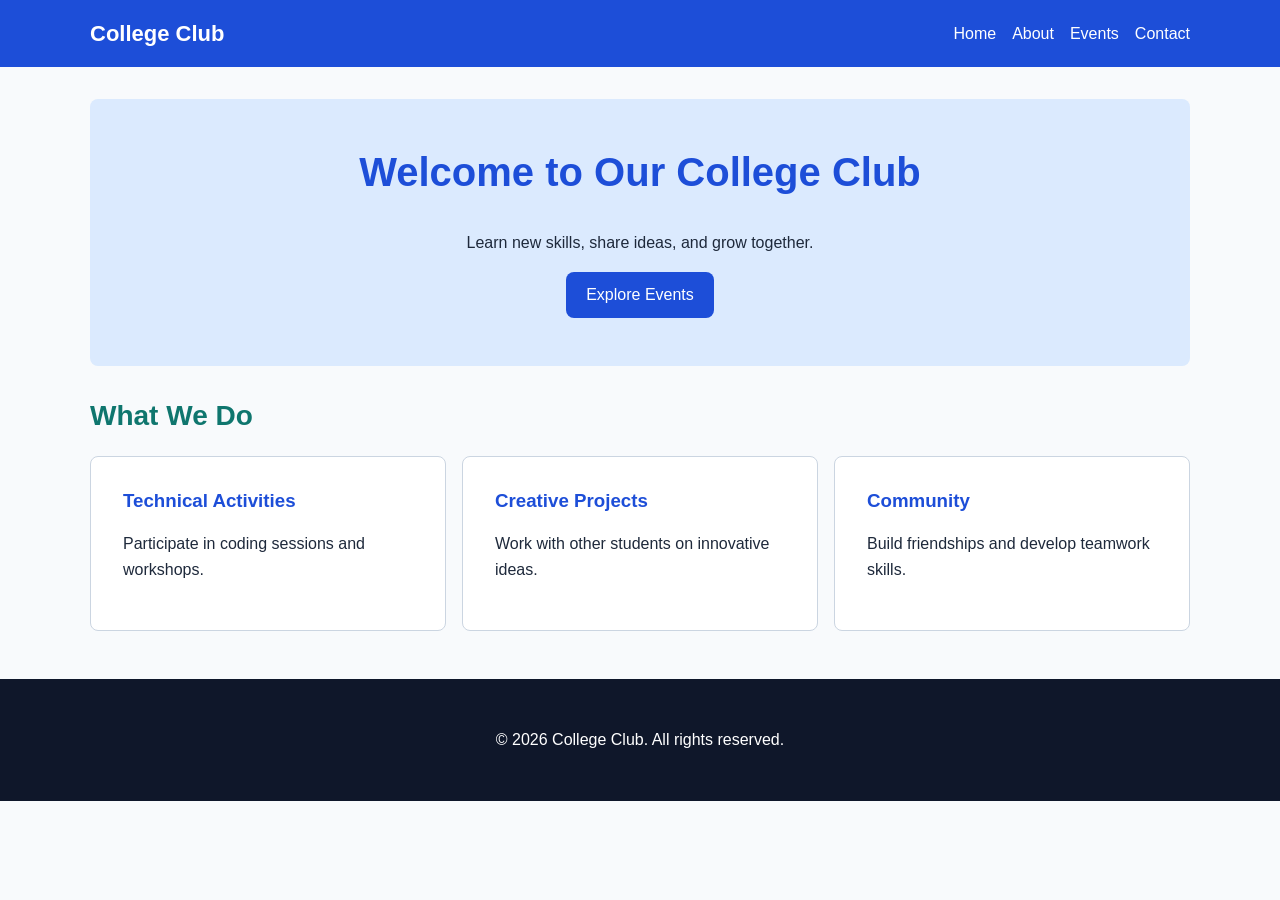
<file: index.html>
<!DOCTYPE html>
<html lang="en">
<head>
  <meta charset="UTF-8">
  <meta name="viewport" content="width=device-width, initial-scale=1.0">
  <title>College Club | Home</title>
  <link rel="stylesheet" href="style.css">
</head>
<body>

  <nav class="navbar">
    <div class="container">
      <a class="logo" href="index.html">College Club</a>
      <ul class="nav-links">
        <li><a href="index.html">Home</a></li>
        <li><a href="about.html">About</a></li>
        <li><a href="events.html">Events</a></li>
        <li><a href="contact.html">Contact</a></li>
      </ul>
    </div>
  </nav>

  <main class="container">
    <section class="hero">
      <h1>Welcome to Our College Club</h1>
      <p>Learn new skills, share ideas, and grow together.</p>
      <a class="btn" href="events.html">Explore Events</a>
    </section>

    <section>
      <h2>What We Do</h2>
      <div class="card-grid">
        <article class="card">
          <h3>Technical Activities</h3>
          <p>Participate in coding sessions and workshops.</p>
        </article>

        <article class="card">
          <h3>Creative Projects</h3>
          <p>Work with other students on innovative ideas.</p>
        </article>

        <article class="card">
          <h3>Community</h3>
          <p>Build friendships and develop teamwork skills.</p>
        </article>
      </div>
    </section>
  </main>

  <footer>
    <div class="container">
      <p>&copy; 2026 College Club. All rights reserved.</p>
    </div>
  </footer>

</body>
</html>
</file>
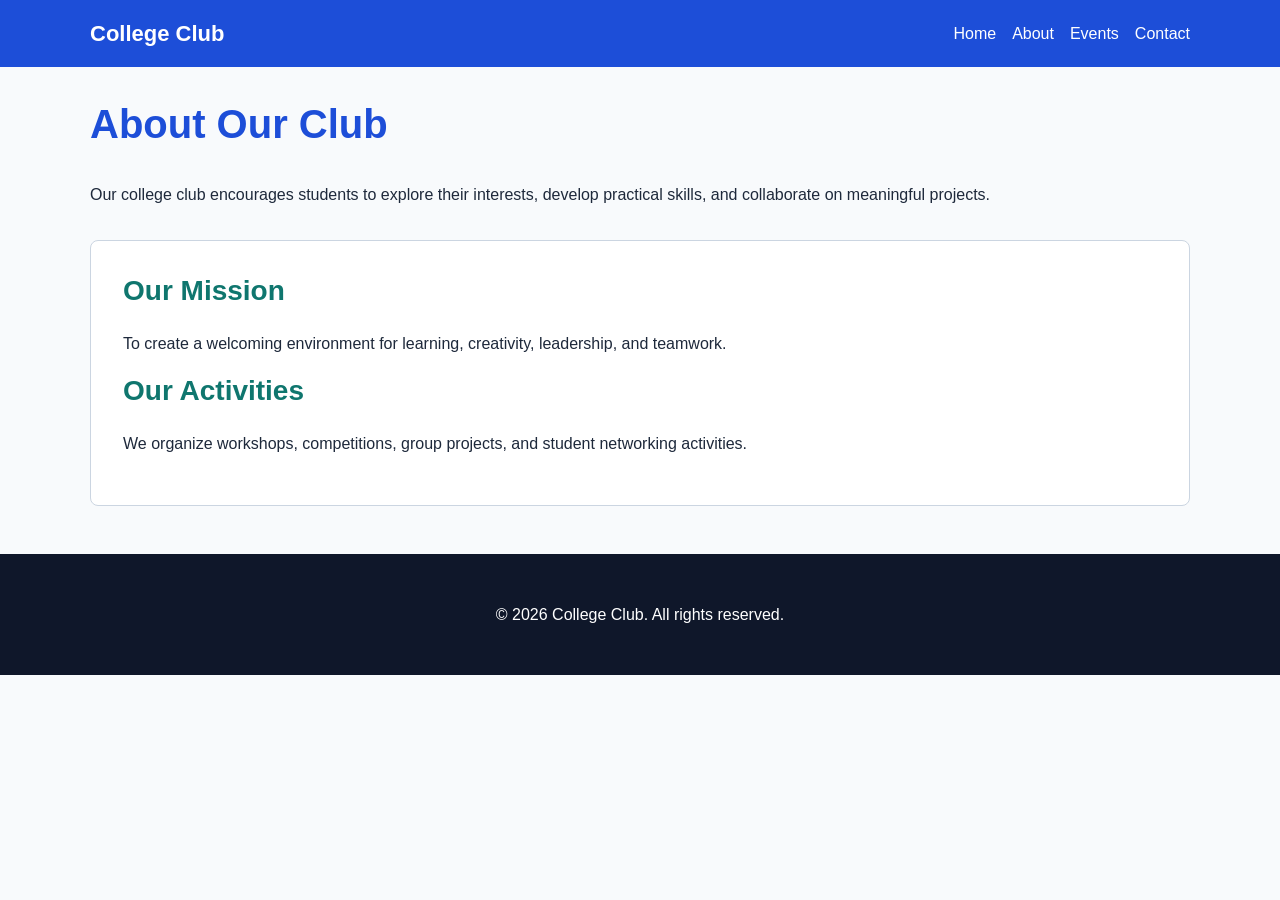
<file: about.html>
<!DOCTYPE html>
<html lang="en">
<head>
  <meta charset="UTF-8">
  <meta name="viewport" content="width=device-width, initial-scale=1.0">
  <title>College Club | About</title>
  <link rel="stylesheet" href="style.css">
</head>
<body>

  <nav class="navbar">
    <div class="container">
      <a class="logo" href="index.html">College Club</a>
      <ul class="nav-links">
        <li><a href="index.html">Home</a></li>
        <li><a href="about.html">About</a></li>
        <li><a href="events.html">Events</a></li>
        <li><a href="contact.html">Contact</a></li>
      </ul>
    </div>
  </nav>

  <main class="container">
    <section>
      <h1>About Our Club</h1>
      <p>
        Our college club encourages students to explore their
        interests, develop practical skills, and collaborate
        on meaningful projects.
      </p>
    </section>

    <section class="card">
      <h2>Our Mission</h2>
      <p>To create a welcoming environment for learning,
         creativity, leadership, and teamwork.</p>
      <h2>Our Activities</h2>
      <p>We organize workshops, competitions, group projects,
         and student networking activities.</p>
    </section>
  </main>

  <footer>
    <div class="container">
      <p>&copy; 2026 College Club. All rights reserved.</p>
    </div>
  </footer>

</body>
</html>
</file>
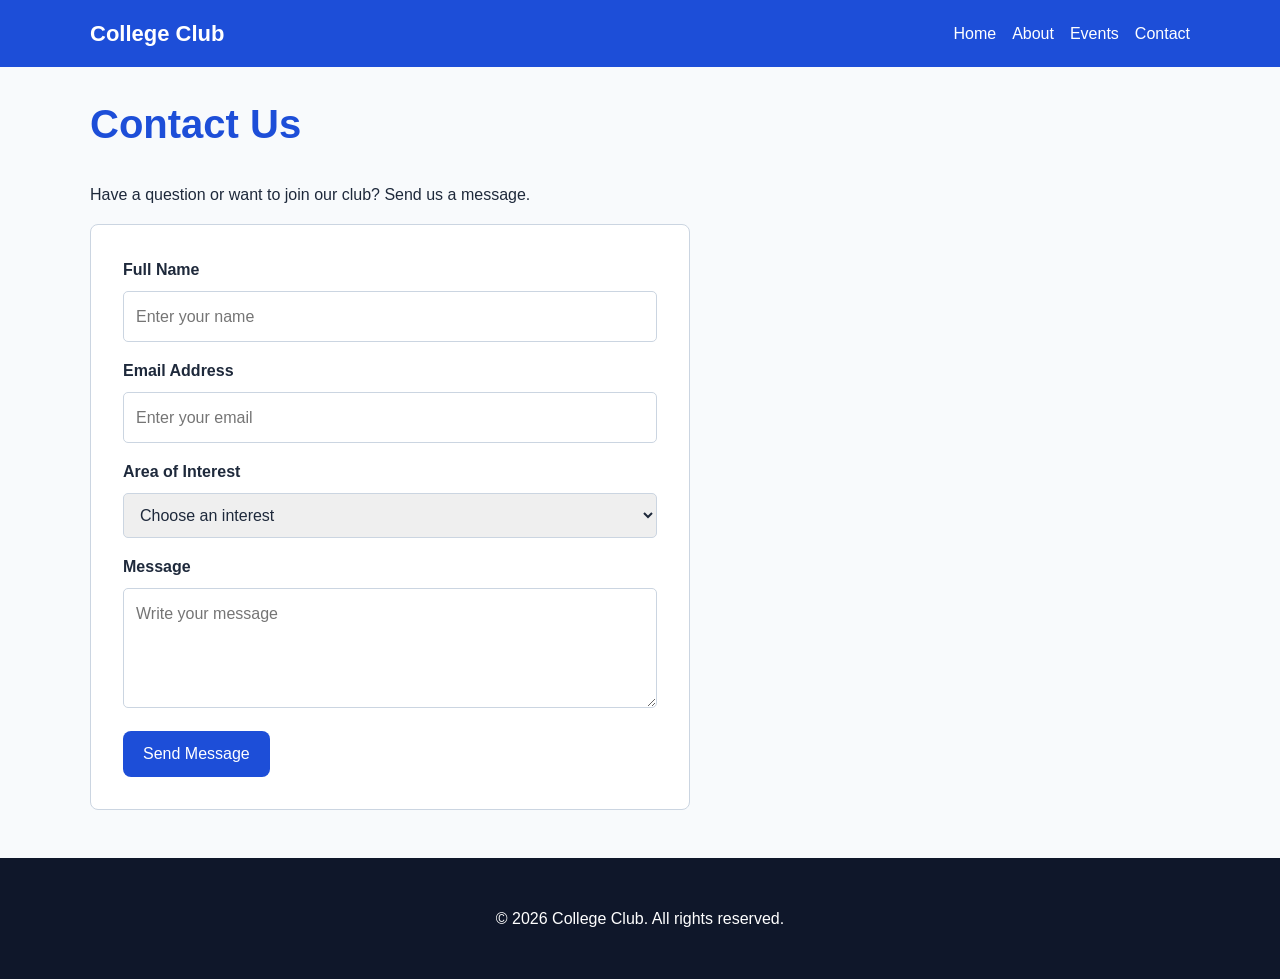
<file: contact.html>
<!DOCTYPE html>
<html lang="en">
<head>
  <meta charset="UTF-8">
  <meta name="viewport" content="width=device-width, initial-scale=1.0">
  <title>College Club | Contact</title>
  <link rel="stylesheet" href="style.css">
</head>
<body>

  <nav class="navbar">
    <div class="container">
      <a class="logo" href="index.html">College Club</a>
      <ul class="nav-links">
        <li><a href="index.html">Home</a></li>
        <li><a href="about.html">About</a></li>
        <li><a href="events.html">Events</a></li>
        <li><a href="contact.html">Contact</a></li>
      </ul>
    </div>
  </nav>

  <main class="container">
    <section>
      <h1>Contact Us</h1>
      <p>Have a question or want to join our club? Send us a message.</p>

      <form action="#" method="post">
        <div class="form-group">
          <label for="name">Full Name</label>
          <input type="text" id="name" name="name"
                 placeholder="Enter your name" required>
        </div>

        <div class="form-group">
          <label for="email">Email Address</label>
          <input type="email" id="email" name="email"
                 placeholder="Enter your email" required>
        </div>

        <div class="form-group">
          <label for="interest">Area of Interest</label>
          <select id="interest" name="interest" required>
            <option value="">Choose an interest</option>
            <option value="technical">Technical Activities</option>
            <option value="creative">Creative Projects</option>
            <option value="events">Event Management</option>
          </select>
        </div>

        <div class="form-group">
          <label for="message">Message</label>
          <textarea id="message" name="message"
                    placeholder="Write your message"
                    required></textarea>
        </div>

        <button class="btn" type="submit">Send Message</button>
      </form>
    </section>
  </main>

  <footer>
    <div class="container">
      <p>&copy; 2026 College Club. All rights reserved.</p>
    </div>
  </footer>

</body>
</html>
</file>
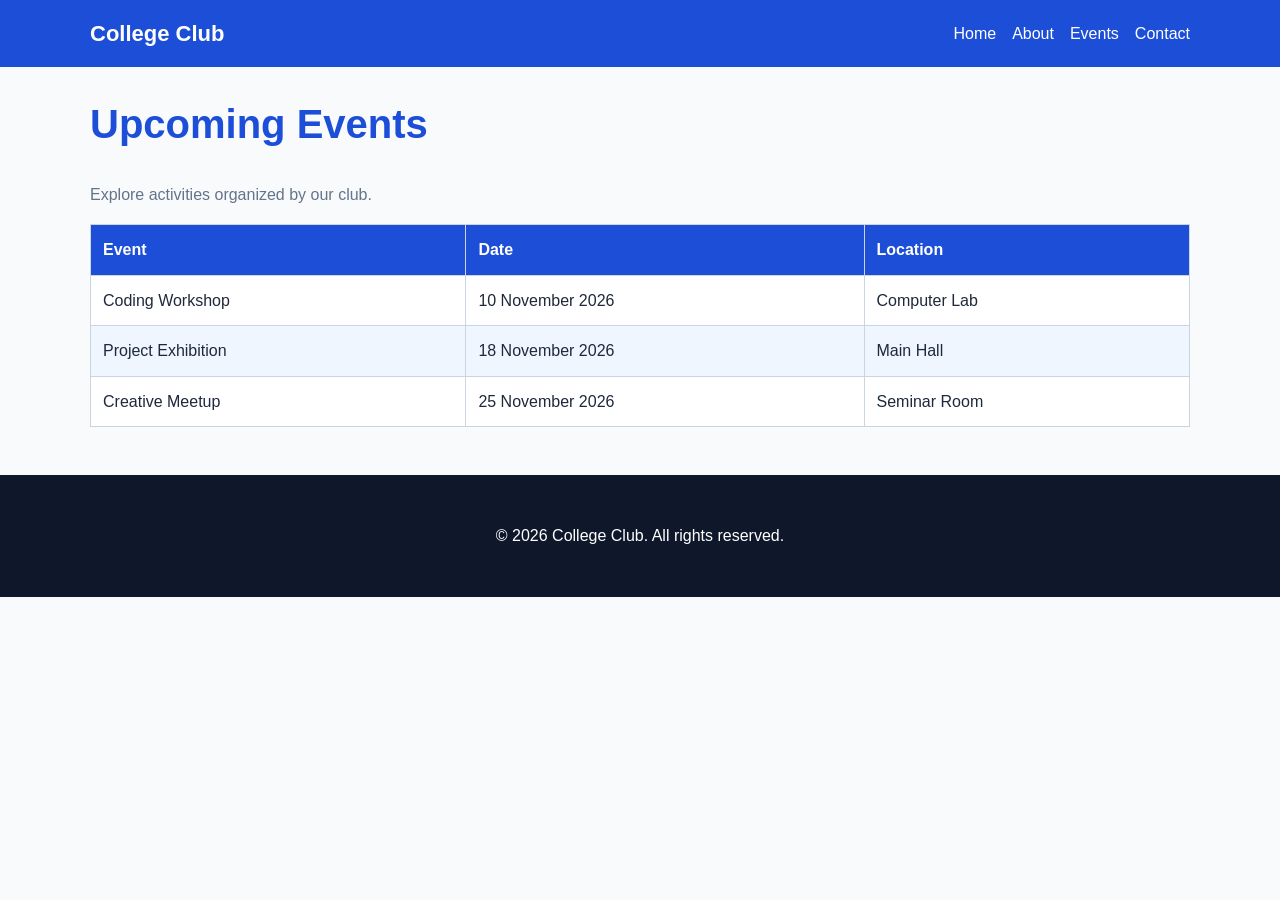
<file: events.html>
<!DOCTYPE html>
<html lang="en">
<head>
  <meta charset="UTF-8">
  <meta name="viewport" content="width=device-width, initial-scale=1.0">
  <title>College Club | Events</title>
  <link rel="stylesheet" href="style.css">
</head>
<body>

  <nav class="navbar">
    <div class="container">
      <a class="logo" href="index.html">College Club</a>
      <ul class="nav-links">
        <li><a href="index.html">Home</a></li>
        <li><a href="about.html">About</a></li>
        <li><a href="events.html">Events</a></li>
        <li><a href="contact.html">Contact</a></li>
      </ul>
    </div>
  </nav>

  <main class="container">
    <section>
      <h1>Upcoming Events</h1>
      <p class="muted">Explore activities organized by our club.</p>

      <div class="table-wrapper">
        <table>
          <thead>
            <tr>
              <th>Event</th>
              <th>Date</th>
              <th>Location</th>
            </tr>
          </thead>
          <tbody>
            <tr>
              <td>Coding Workshop</td>
              <td>10 November 2026</td>
              <td>Computer Lab</td>
            </tr>
            <tr>
              <td>Project Exhibition</td>
              <td>18 November 2026</td>
              <td>Main Hall</td>
            </tr>
            <tr>
              <td>Creative Meetup</td>
              <td>25 November 2026</td>
              <td>Seminar Room</td>
            </tr>
          </tbody>
        </table>
      </div>
    </section>
  </main>

  <footer>
    <div class="container">
      <p>&copy; 2026 College Club. All rights reserved.</p>
    </div>
  </footer>

</body>
</html>
</file>
<file: style.css>
/* Assignment 5.5: CSS Fundamentals Mini-Project */

/* 1. Design tokens */
:root {
  --primary-color: #1d4ed8;
  --secondary-color: #0f766e;
  --background-color: #f8fafc;
  --surface-color: #ffffff;
  --text-color: #1e293b;
  --muted-color: #64748b;
  --border-color: #cbd5e1;

  --spacing-small: 8px;
  --spacing-medium: 16px;
  --spacing-large: 32px;

  --font-family: Arial, sans-serif;
  --border-radius: 8px;
}

/* 2. General styles */
* {
  box-sizing: border-box;
}

body {
  margin: 0;
  font-family: var(--font-family);
  background-color: var(--background-color);
  color: var(--text-color);
  font-size: 16px;
  line-height: 1.6;
}

.container {
  width: min(1100px, 92%);
  margin: 0 auto;
}

section {
  margin: var(--spacing-large) 0;
}

/* 3. Navigation */
.navbar {
  background-color: var(--primary-color);
  padding: var(--spacing-medium) 0;
}

.navbar .container {
  display: flex;
  align-items: center;
  justify-content: space-between;
  gap: var(--spacing-medium);
}

.logo {
  color: white;
  font-size: 22px;
  font-weight: bold;
  text-decoration: none;
}

.nav-links {
  display: flex;
  flex-wrap: wrap;
  gap: var(--spacing-medium);
  list-style: none;
  margin: 0;
  padding: 0;
}

.nav-links a {
  color: white;
  text-decoration: none;
}

.nav-links a:hover,
.nav-links a:focus {
  text-decoration: underline;
}

/* 4. Headings and paragraphs */
h1,
h2,
h3 {
  line-height: 1.25;
  margin-top: 0;
}

h1 {
  color: var(--primary-color);
  font-size: clamp(28px, 4vw, 40px);
}

h2 {
  color: var(--secondary-color);
  font-size: 28px;
}

p {
  margin-bottom: var(--spacing-medium);
}

.muted {
  color: var(--muted-color);
}

/* 5. Hero section */
.hero {
  text-align: center;
  padding: 48px var(--spacing-medium);
  background-color: #dbeafe;
  border-radius: var(--border-radius);
}

/* 6. Buttons */
.btn {
  display: inline-block;
  padding: 10px 20px;
  background-color: var(--primary-color);
  color: white;
  text-decoration: none;
  border: none;
  border-radius: var(--border-radius);
  font: inherit;
  cursor: pointer;
}

.btn:hover {
  background-color: #1e40af;
}

.btn:focus-visible,
input:focus-visible,
textarea:focus-visible,
select:focus-visible {
  outline: 3px solid #f59e0b;
  outline-offset: 2px;
}

/* 7. Reusable cards */
.card-grid {
  display: grid;
  grid-template-columns: repeat(
    auto-fit, minmax(230px, 1fr)
  );
  gap: var(--spacing-medium);
}

.card {
  padding: var(--spacing-large);
  background-color: var(--surface-color);
  border: 1px solid var(--border-color);
  border-radius: var(--border-radius);
}

.card h3 {
  color: var(--primary-color);
}

/* 8. Tables */
.table-wrapper {
  overflow-x: auto;
}

table {
  width: 100%;
  border-collapse: collapse;
  background-color: var(--surface-color);
}

th,
td {
  padding: 12px;
  text-align: left;
  border: 1px solid var(--border-color);
}

th {
  background-color: var(--primary-color);
  color: white;
}

tbody tr:nth-child(even) {
  background-color: #eff6ff;
}

/* 9. Forms */
form {
  max-width: 600px;
  padding: var(--spacing-large);
  background-color: var(--surface-color);
  border: 1px solid var(--border-color);
  border-radius: var(--border-radius);
}

.form-group {
  margin-bottom: var(--spacing-medium);
}

label {
  display: block;
  margin-bottom: var(--spacing-small);
  font-weight: bold;
}

input,
textarea,
select {
  width: 100%;
  padding: 12px;
  font: inherit;
  color: var(--text-color);
  border: 1px solid var(--border-color);
  border-radius: 5px;
}

textarea {
  min-height: 120px;
  resize: vertical;
}

/* 10. Footer */
footer {
  margin-top: 48px;
  padding: var(--spacing-large) 0;
  background-color: #0f172a;
  color: white;
  text-align: center;
}

/* 11. Responsive navigation */
@media (max-width: 600px) {
  .navbar .container {
    flex-direction: column;
    align-items: flex-start;
  }

  .nav-links {
    gap: var(--spacing-small);
  }

  .hero {
    padding: var(--spacing-large) var(--spacing-medium);
  }

  .card {
    padding: var(--spacing-medium);
  }
}
</file>
